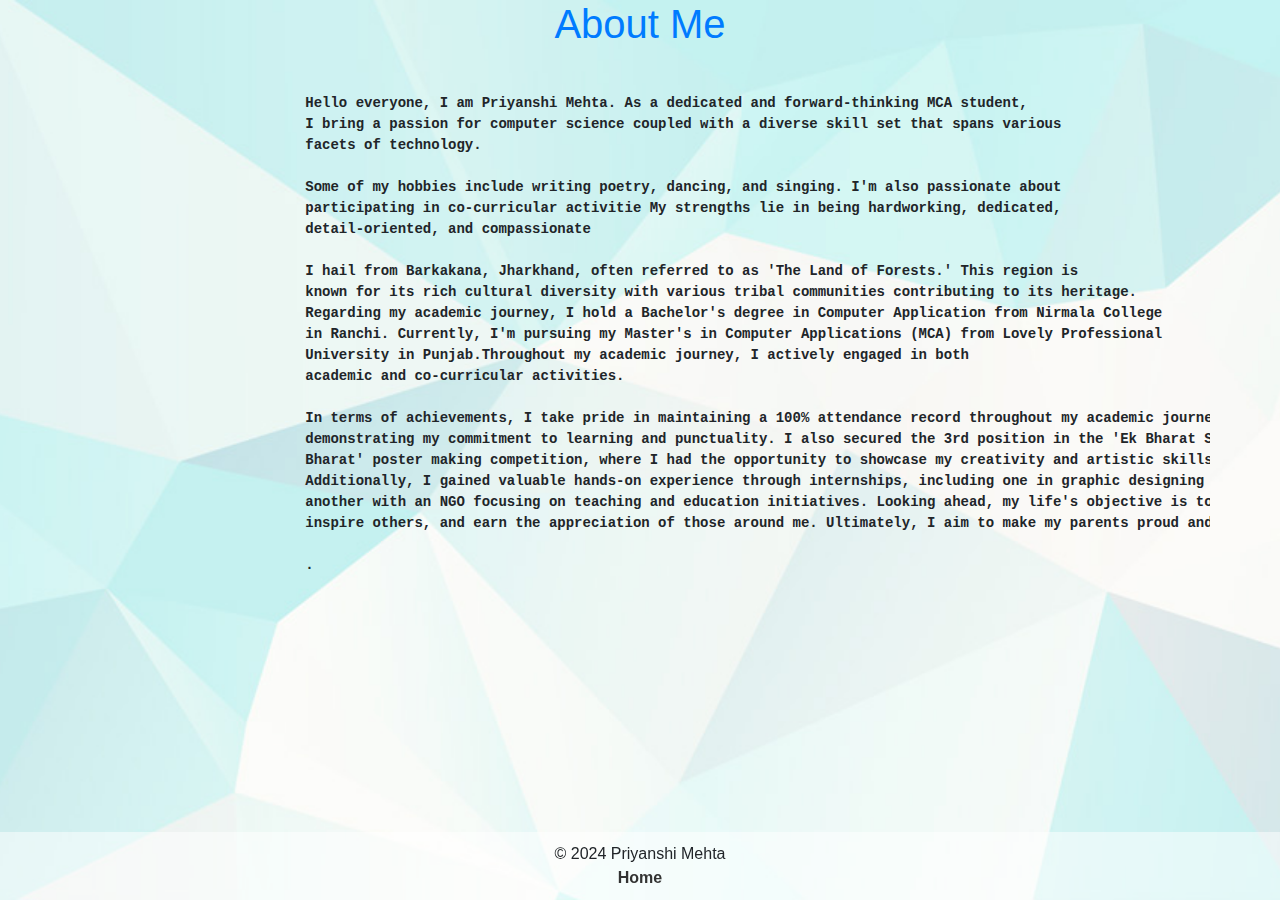
<file: about.html>
<!DOCTYPE html>
<html lang="en">
<head>
    <meta charset="UTF-8">
    <meta name="viewport" content="width=device-width, initial-scale=1.0">
    <title>About Me</title>
    <!-- Link to Bootstrap CSS for additional styling components -->
    <link rel="stylesheet" href="https://stackpath.bootstrapcdn.com/bootstrap/4.5.2/css/bootstrap.min.css">
    <!-- Font Awesome for icons -->
    <link rel="stylesheet" href="https://cdnjs.cloudflare.com/ajax/libs/font-awesome/5.15.4/css/all.min.css">
    <!-- Inline CSS for custom styling -->
    <style>
        body {
            background-image: url("R.jpeg");
            background-size: cover;
            background-position: center;
            height: 100vh; /* Ensure full viewport height */
            overflow: hidden; /* Disable scroll/swipe */
        }
       
        
        
        
        .footer {
            position: fixed;
            bottom: 0;
            width: 100%;
            background-color: rgba(255, 255, 255, 0.5); /* Semi-transparent white background */
            padding: 10px 0;
        }
        .footer a {
            color: #333; /* Footer link color */
            font-weight: bold;
        }
    </style>
</head>
<body>
    <header class="container">
        <h1 class="text-primary text-center mb-4">About Me</h1>
        <div class="row justify-content-center">
           
                    
                        <pre><b>
                            Hello everyone, I am Priyanshi Mehta. As a dedicated and forward-thinking MCA student,
                            I bring a passion for computer science coupled with a diverse skill set that spans various
                            facets of technology.
                            
                            Some of my hobbies include writing poetry, dancing, and singing. I'm also passionate about
                            participating in co-curricular activitie My strengths lie in being hardworking, dedicated,
                            detail-oriented, and compassionate
                            
                            I hail from Barkakana, Jharkhand, often referred to as 'The Land of Forests.' This region is
                            known for its rich cultural diversity with various tribal communities contributing to its heritage.
                            Regarding my academic journey, I hold a Bachelor's degree in Computer Application from Nirmala College
                            in Ranchi. Currently, I'm pursuing my Master's in Computer Applications (MCA) from Lovely Professional
                            University in Punjab.Throughout my academic journey, I actively engaged in both
                            academic and co-curricular activities.
                            
                            In terms of achievements, I take pride in maintaining a 100% attendance record throughout my academic journey,
                            demonstrating my commitment to learning and punctuality. I also secured the 3rd position in the 'Ek Bharat Shreshtha
                            Bharat' poster making competition, where I had the opportunity to showcase my creativity and artistic skills.
                            Additionally, I gained valuable hands-on experience through internships, including one in graphic designing and
                            another with an NGO focusing on teaching and education initiatives. Looking ahead, my life's objective is to give my best,
                            inspire others, and earn the appreciation of those around me. Ultimately, I aim to make my parents proud and contribute positively to society
                            
                            .</b></pre>
            
            
        
        </div>
    </header>

    <footer class="footer">
        <div class="container text-center">
            <p class="mb-0">&copy; 2024 Priyanshi Mehta</p>
            <a href="newport.html" class="home-link">Home</a>
        </div>
    </footer>

    <!-- Bootstrap JS -->
    <script src="https://cdnjs.cloudflare.com/ajax/libs/jquery/3.6.0/jquery.min.js"></script>
    <script src="https://stackpath.bootstrapcdn.com/bootstrap/4.5.2/js/bootstrap.min.js"></script>
</body>
</html>
</file>
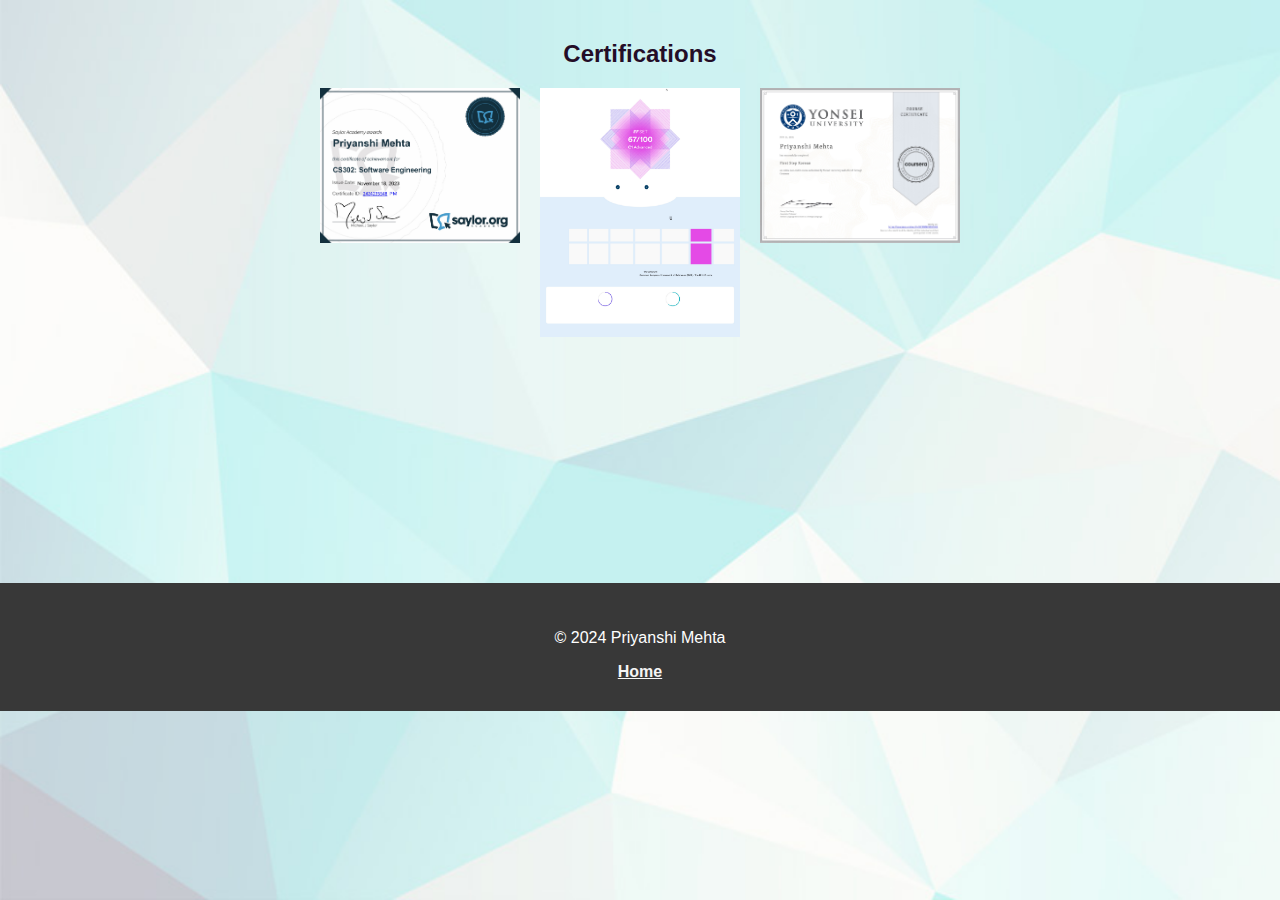
<file: cerifications.html>
<!DOCTYPE html>
<html lang="en">
<head>
    <meta charset="UTF-8">
    <meta name="viewport" content="width=device-width, initial-scale=1.0">
    <title>Certifications</title>
    <style>
        body {
            font-family: Arial, sans-serif;
            margin: 0;
            padding: 0;
            background-image: url("R.jpeg");
            background-size: cover;
            background-repeat: no-repeat;
            background-attachment: fixed;
        }
        .container {
            max-width: 1200px;
            margin: 0 auto;
            padding: 20px;
            overflow: hidden;
        }
        h1, h2 {
            color: #240d27;
            margin-top: 0;
            margin-bottom: 10px;
            text-align: center;
        }
        footer {
            background-color: #383838;
            color: #fff;
            text-align: center;
            padding: 10px 0;
            display: flex;
            justify-content: center;
            align-items: center;
            flex-wrap: wrap;
            margin-top: 15%;
        }
        .certificates-list {
            display: flex;
            justify-content: center;
            flex-wrap: wrap;
        }
        .certificate {
            width: 200px;
            height: auto;
            margin: 10px;
        }
        .footer a {
            color:whitesmoke; /* Footer link color */
            font-weight: bold;
        }
    </style>
</head>
<body>
    <header>
        <div class="container">
            
            <section id="certifications" class="container">
                <h2>Certifications</h2>
                <div class="certificates-list">
                    <a href="CS302: Software Engineering, Saylor Academy">
                        <img src="certficate1.jpg" alt="Certificate 1" class="certificate">
                    </a>
                    <a href="EF Standard English Test (EF SET), EFSET English certificate">
                        <img src="certificate2.jpg" alt="Certificate 2" class="certificate">
                    </a>
                    <a href="First Step Korean">
                        <img src="certificate3.jpg" alt="Certificate 3" class="certificate">
                    </a>
                    <!-- Add more certification links here -->
                </div>
            </section>
        </div>
    </header>

    <footer class="footer">
        <div class="container text-center">
            <p class="mb-0">&copy; 2024 Priyanshi Mehta</p>
            <a href="newport.html" class="home-link">Home</a>
        </div>
    </footer>

    <!-- Bootstrap JS -->
    <script src="https://cdnjs.cloudflare.com/ajax/libs/jquery/3.6.0/jquery.min.js"></script>
    <script src="https://stackpath.bootstrapcdn.com/bootstrap/4.5.2/js/bootstrap.min.js"></script>
</body>
</html>
</file>
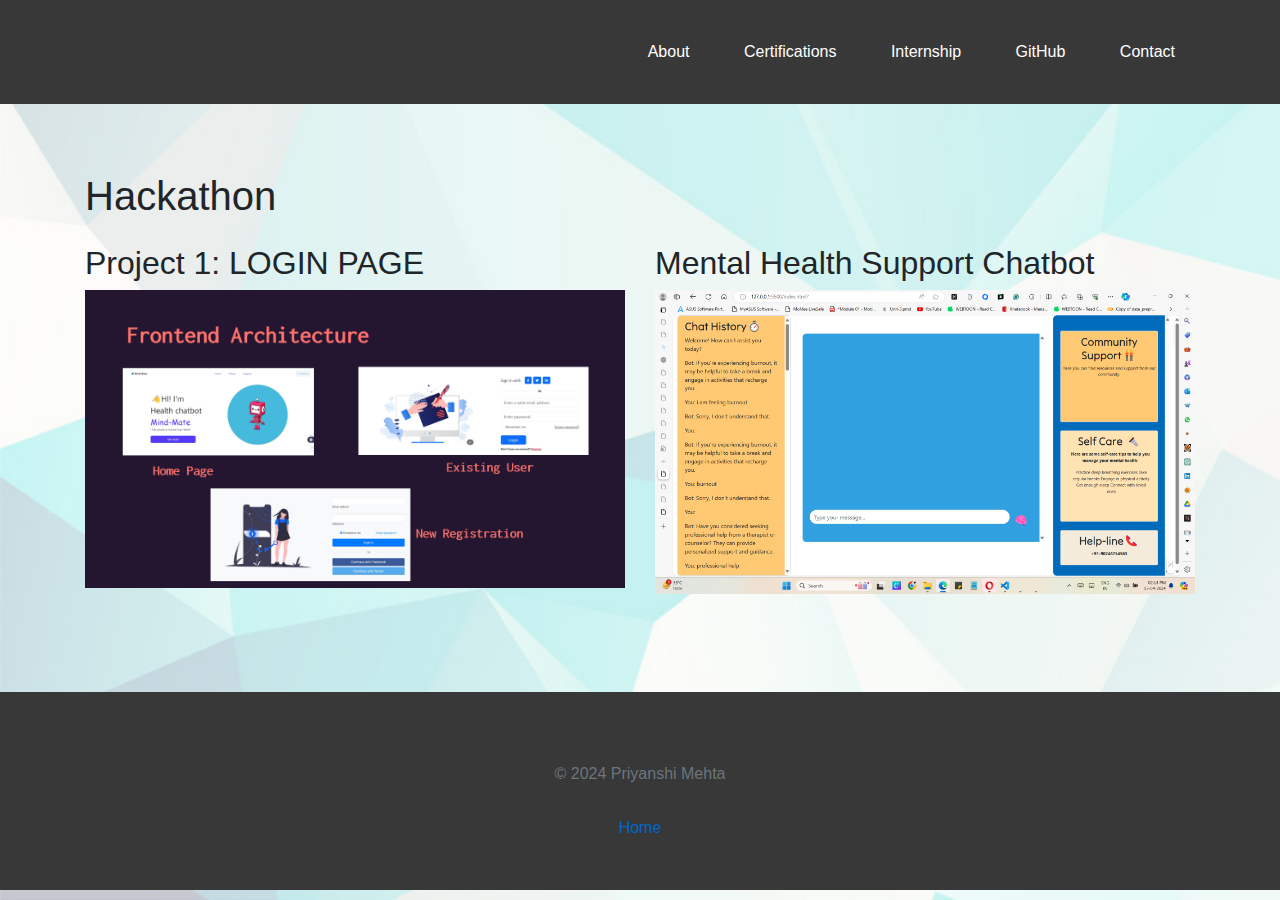
<file: hackathon.html>
<!DOCTYPE html>
<html lang="en">
<head>
    <meta charset="UTF-8">
    <meta name="viewport" content="width=device-width, initial-scale=1.0">
    <title>Hackathon - Priyanshi Mehta</title>
    <!-- Link to external stylesheets or add styles directly here -->
    <link rel="stylesheet" href="newport.css">
    <!-- Bootstrap CSS -->
    <link href="https://stackpath.bootstrapcdn.com/bootstrap/4.5.2/css/bootstrap.min.css" rel="stylesheet">
    <!-- Font Awesome for icons -->
    <link rel="stylesheet" href="https://cdnjs.cloudflare.com/ajax/libs/font-awesome/5.15.4/css/all.min.css">
    <style>
        body {
            display: flex;
            flex-direction: column;
            min-height: 100vh;
            background-image: url("R.jpeg");
        background-size: cover;
        background-repeat: no-repeat;
        background-attachment: fixed;
        }

        .footer {
            margin-top: auto;
        }

        .project-screenshot {
            width: 100%;
            height: auto;
        }
    </style>
</head>
<body>
    <header>
        <div class="container">
            <div class="header-content">
                <nav>
                    <ul>
                        <li><a href="about.html">About</a></li>
                        <li><a href="certifications.html">Certifications</a></li>
                        <li><a href="internship.html">Internship</a></li>
                        <li><a href="https://github.com/PriyanshiMehta650/htmlProject">GitHub</a></li>
                        <li><a href="#contact">Contact</a></li>
                    </ul>
                </nav>
            </div>
        </div>
    </header>

    <div class="container mt-5">
        <h1>Hackathon</h1>
        <div class="row mt-4">
            <div class="col-md-6">
                <h2>Project 1: LOGIN PAGE </h2>
                <img src="Screenshot 2024-05-03 005426.png" alt="Project 1 Screenshot" class="project-screenshot">
            </div>
            <div class="col-md-6">
                <h2> Mental Health Support Chatbot</h2>
                <img src="Screenshot 2024-04-13 141423.png" alt="Project 2 Screenshot" class="project-screenshot">
            </div>
        </div>
    </div>

    <footer class="footer">
        <div class="container">
            <p class="text-muted text-center">&copy; 2024 Priyanshi Mehta</p>
        </div>
        <div class="text-center">
            <a href="newport.html" class="home-link">Home</a>
        </div>
    </footer>

    <!-- Bootstrap JS -->
    <script src="https://cdnjs.cloudflare.com/ajax/libs/jquery/3.6.0/jquery.min.js"></script>
    <script src="https://stackpath.bootstrapcdn.com/bootstrap/4.5.2/js/bootstrap.min.js"></script>
</body>
</html>
</file>
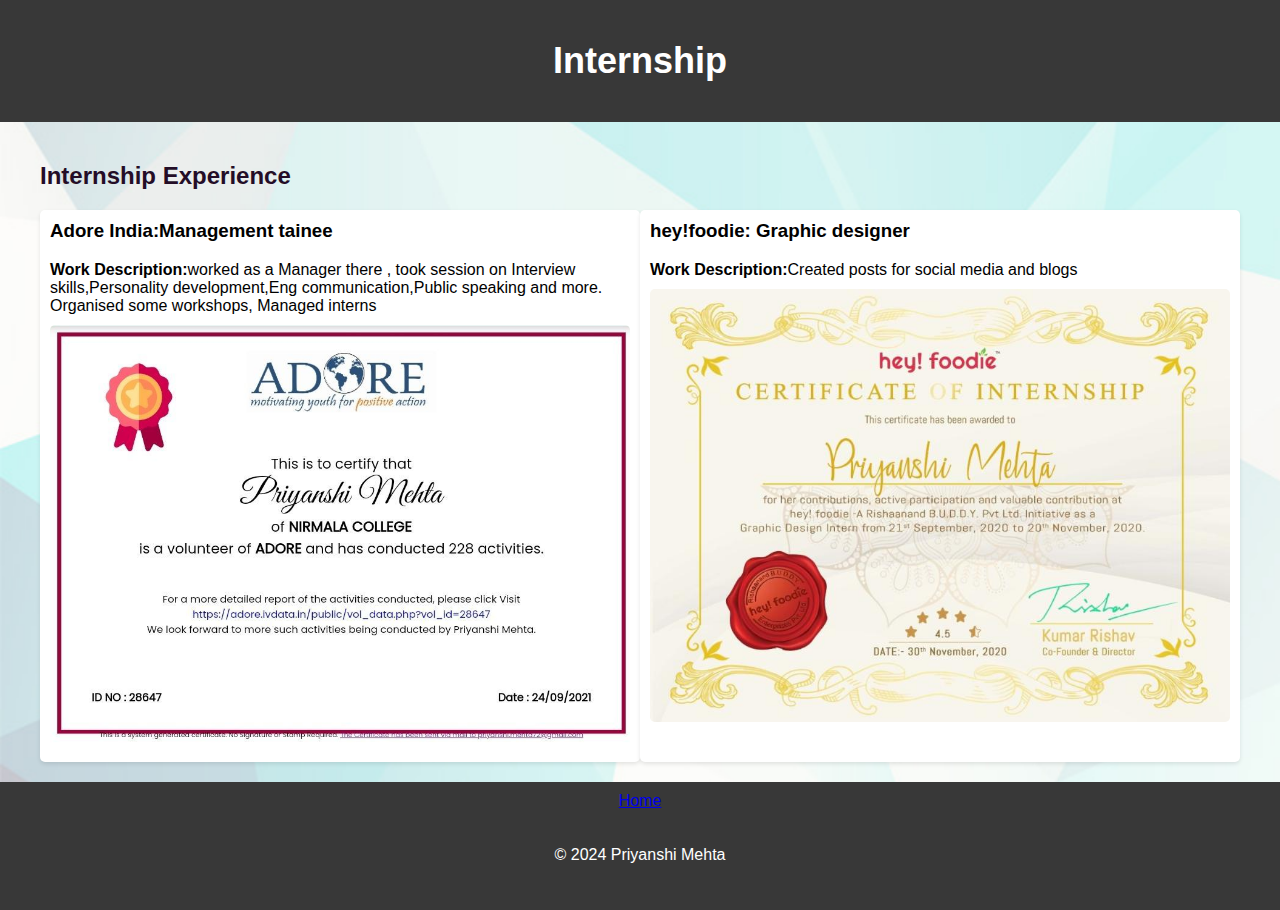
<file: internship.html>
<!DOCTYPE html>
<html lang="en">
<head>
    <meta charset="UTF-8">
    <meta name="viewport" content="width=device-width, initial-scale=1.0">
    <title>Internship</title>
    
    <style>
        body {
            font-family: Arial, sans-serif;
            margin: 0;
            padding: 0;
            background-image: url("R.jpeg");
            background-size: cover;
            background-repeat: no-repeat;
            background-attachment: fixed;
        }/* Add background color */
        .container {
            max-width: 1200px;
            margin: 0 auto;
            padding: 20px;
            overflow: hidden;
        }
        header {
            background-color: #383838;
            color: #fff;
            padding: 20px;
            text-align: center;
        }
        h1 {
            margin: 0;
            font-size: 36px;
        }
        h2 {
            color: #240d27;
            margin-top: 20px; /* Add margin to separate from header */
            margin-bottom: 10px;
        }
        .internship-experience {
            display: flex;
            justify-content: space-between;
            margin-top: 20px; /* Add margin to separate from header */
        }
        .internship-experience div {
            width: calc(50% - 10px); /* Adjust width of internship experience items */
            padding: 10px;
            background-color: #fff; /* Add background color */
            border-radius: 5px;
            box-shadow: 0 2px 4px rgba(0, 0, 0, 0.1); /* Add box shadow for depth */
        }
        .internship-experience h3 {
            margin-top: 0;
        }
        .internship-experience p {
            margin-bottom: 10px;
        }
        .certificate {
            width: 100%;
            border-radius: 5px;
        }
        footer {
            background-color: #383838;
            color: #fff;
            text-align: center;
            padding: 10px 0;
        }
    </style>
</head>
<body>
    <header>
        <div class="container">
            <h1>Internship</h1>
        </div>
    </header>

    <div class="container">
        <section id="internship">
            <h2>Internship Experience</h2>
            <div class="internship-experience">
                <div>
                    <h3>Adore India:Management tainee</h3>
                    <p><strong>Work Description:</strong>worked as a Manager there , 
                        took session on Interview skills,Personality development,Eng communication,Public speaking and more. Organised some workshops, Managed interns</p>
                    <a href="volunteering certificate">
                        <img src="1632488196734.jpeg" alt="certificate" class="certificate">
                    </a>
                </div>
                <div>
                    <h3>hey!foodie: Graphic designer</h3>
                    <p><strong>Work Description:</strong>Created posts for social media and blogs </p>
                    <a href="graphic designer">
                        <img src="internship.jpeg" alt="certificate" class="certificate">
                    </a>
                </div>
            </div>
        </section>
    </div>

    <footer>
        <div>
            <a href="newport.html" class="home-link" textcolor="white">Home</a>
        </div>
        <div class="container">
            <p>&copy; 2024 Priyanshi Mehta</p>
        </div>

    </footer>
</body>
</html>
</file>
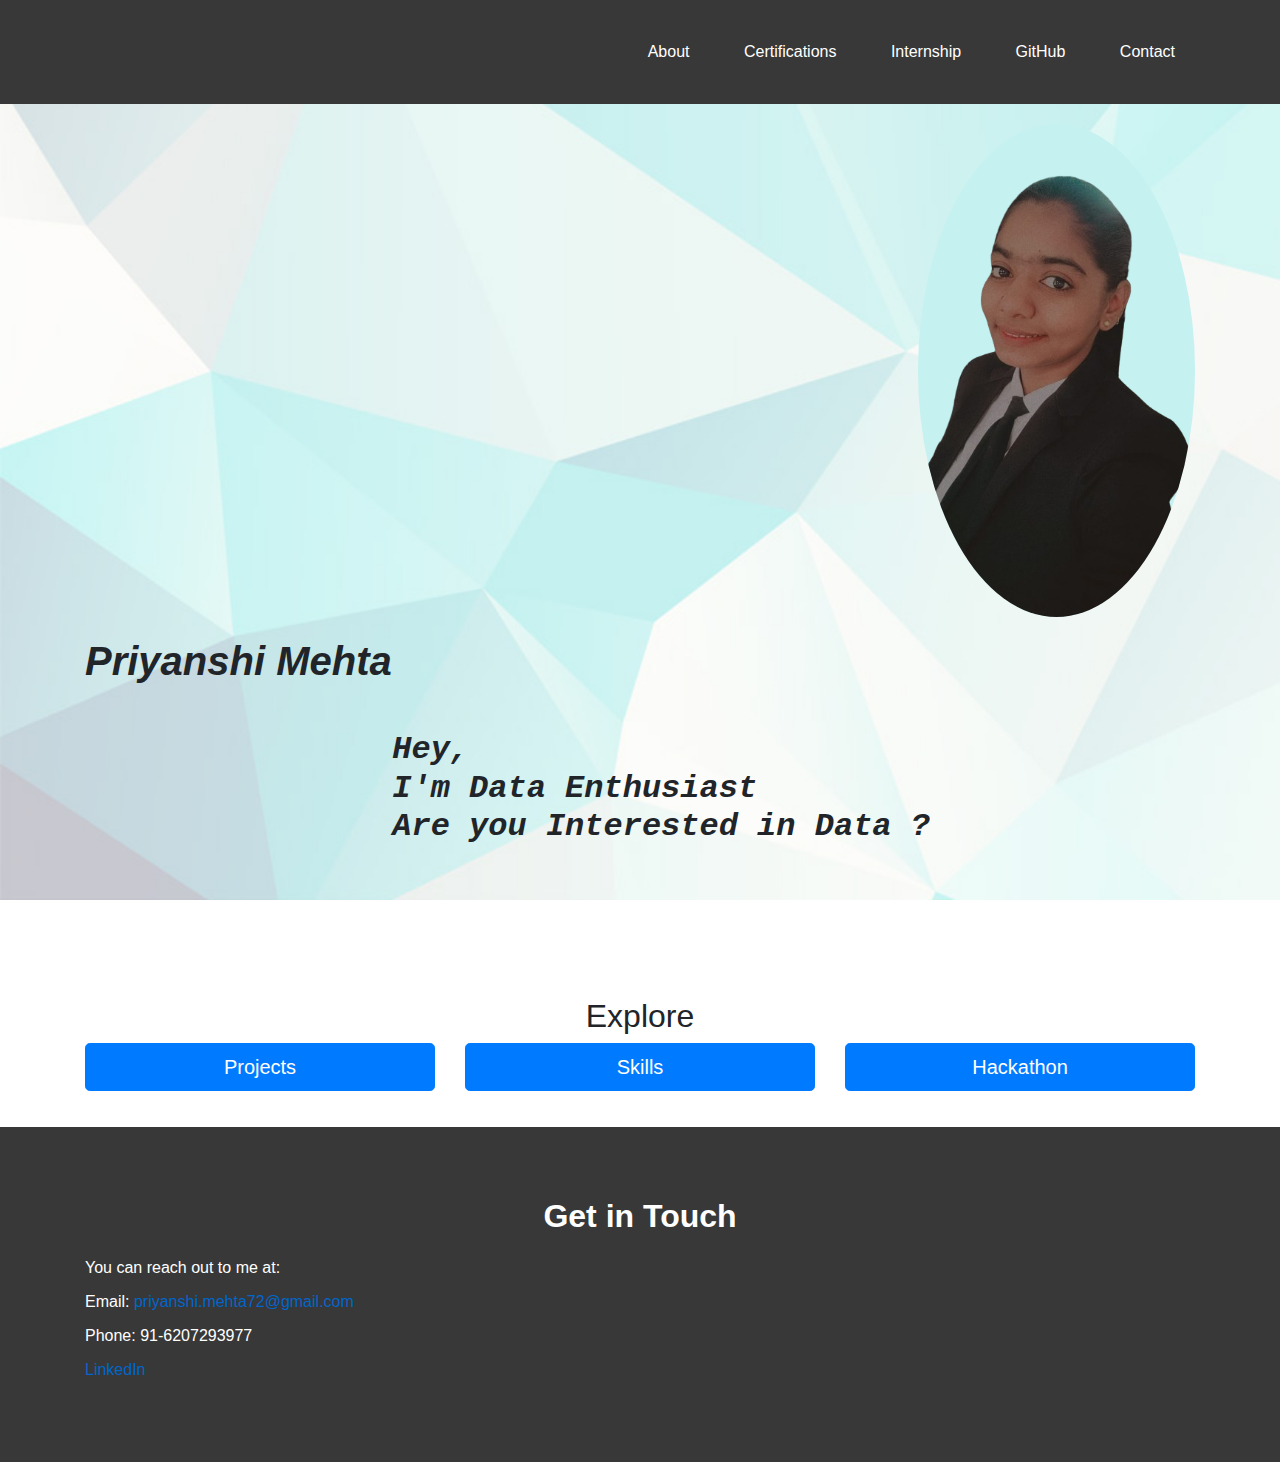
<file: newport.html>
<!DOCTYPE html>
<html lang="en">
<head>
    <meta charset="UTF-8">
    <meta name="viewport" content="width=device-width, initial-scale=1.0">
    <title>Priyanshi Mehta - Portfolio</title>
    <!-- Link to external stylesheets or add styles directly here -->
    <link rel="stylesheet" href="newport.css">
    <!-- Bootstrap CSS -->
   <style>
        body {
            background-image: url("R.jpeg");
            background-size: cover;
            background-repeat: no-repeat;
            background-attachment: fixed;
        }
        

        

        /* Add any additional styling here */
    </style>
    <link href="https://stackpath.bootstrapcdn.com/bootstrap/4.5.2/css/bootstrap.min.css" rel="stylesheet">
    <!-- Font Awesome for icons -->
    <link rel="stylesheet" href="https://cdnjs.cloudflare.com/ajax/libs/font-awesome/5.15.4/css/all.min.css">
</head>
<body backgroundimg="R.jpeg">
    <header>
        <div class="container">
            <div class="header-content">
                <nav>
                    <ul>
                        <li><a href="about.html">About</a></li>
                        <li><a href="cerifications.html">Certifications</a></li>
                        <li><a href="internship.html">Internship</a></li>
                        <li><a href="https://github.com/PriyanshiMehta650/htmlProject">GitHub</a></li>
                        <li><a href="#contact">Contact</a></li>
                    </ul>
                </nav>
            </div>
        </div>
    </header>

    <div class="container">
        <div class="image">
            <img src="myyy.png" alt="Profile Picture" class="profile-picture">
        </div>
        <div class="tagline" style="float: center">
            <h1><strong>Priyanshi Mehta</strong></h1>
            <pre><h2><strong>
                Hey,
                I'm Data Enthusiast
                Are you Interested in Data ?
            </strong></h2></pre>

        
        </div>
    </div>
    

    <!-- Buttons Section -->
    <section class="buttons-section">
        <div class="container text-center mt-5">
            <h2>Explore</h2>
            <div class="row">
                <div class="col-md-4">
                    <a href="projects.html" class="btn btn-primary btn-lg btn-block mb-3">Projects</a>
                </div>
                <div class="col-md-4">
                    <a href="skills.html" class="btn btn-primary btn-lg btn-block mb-3">Skills</a>
                </div>
                <div class="col-md-4">
                    <a href="hackathon.html" class="btn btn-primary btn-lg btn-block mb-3">Hackathon</a>
                </div>
            </div>
        </div>
    </section>

    <footer class="footer">
        <div class="container">
            <section id="contact" class="contact-info">
                <h2>Get in Touch</h2>
                <p>You can reach out to me at:</p>
                <p>Email: <a href="mailto:priyanshi.mehta72@gmail.com" target="_blank" rel="noopener">priyanshi.mehta72@gmail.com</a></p>
                <p>Phone: 91-6207293977</p>
                <p><a href="https://www.linkedin.com/in/the-priyanshi-mehtaa/" target="_blank" rel="noopener">LinkedIn</a></p>
            </section>
        </div>
    </footer>

    <!-- Bootstrap JS -->
    <script src="https://code.jquery.com/jquery-3.5.1.slim.min.js"></script>
    <script src="https://cdn.jsdelivr.net/npm/@popperjs/core@2.9.3/dist/umd/popper.min.js"></script>
    <script src="https://stackpath.bootstrapcdn.com/bootstrap/4.5.2/js/bootstrap.min.js"></script>
</body>
</html>
</file>
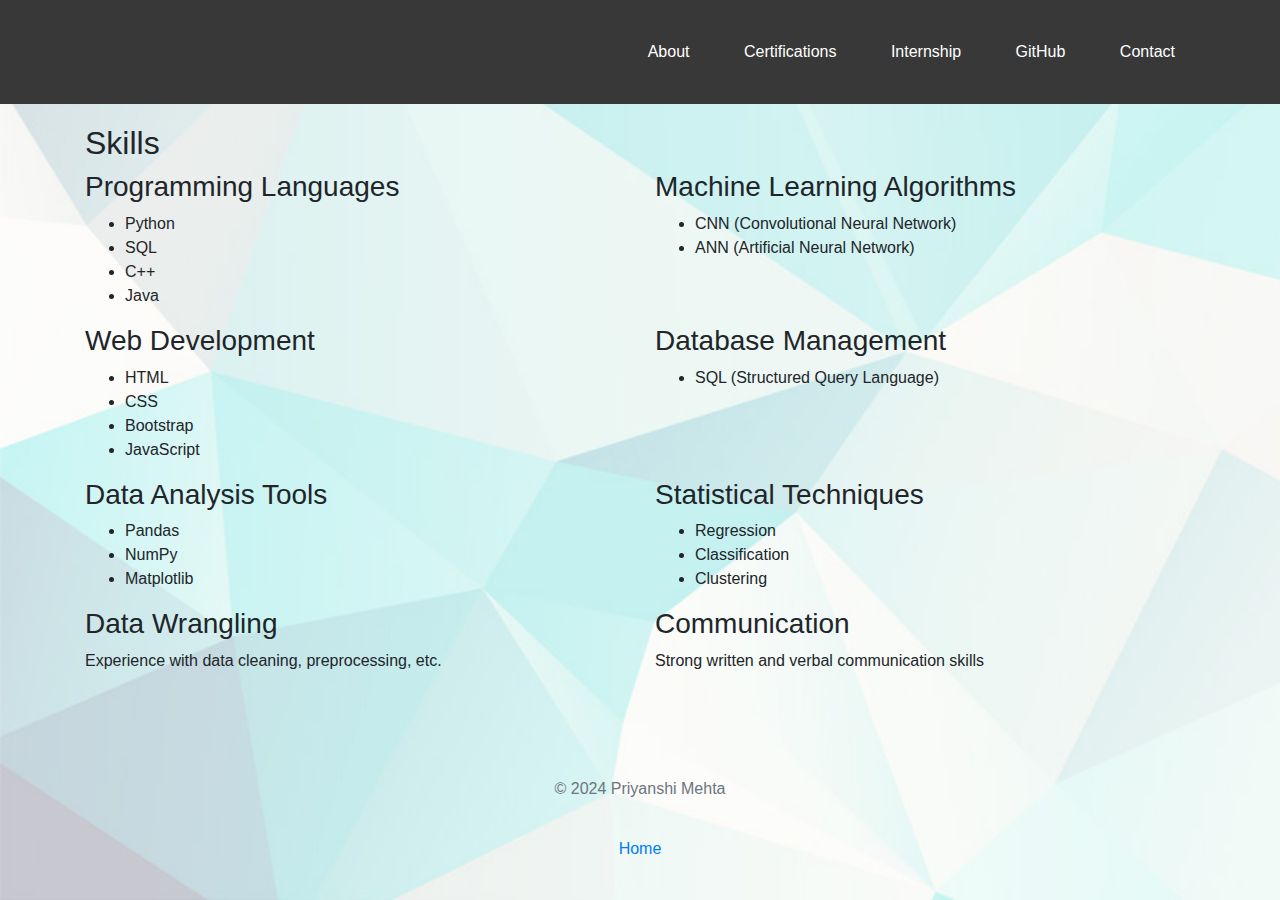
<file: skills.html>
<!DOCTYPE html>
<html lang="en">
<head>
    <meta charset="UTF-8">
    <meta name="viewport" content="width=device-width, initial-scale=1.0">
    <title>Skills - Priyanshi Mehta</title>
    <!-- Link to external stylesheets or add styles directly here -->
    <link rel="stylesheet" href="newport.css">
    <!-- Bootstrap CSS -->
    <link href="https://stackpath.bootstrapcdn.com/bootstrap/4.5.2/css/bootstrap.min.css" rel="stylesheet">
    <!-- Font Awesome for icons -->
    <link rel="stylesheet" href="https://cdnjs.cloudflare.com/ajax/libs/font-awesome/5.15.4/css/all.min.css">
   <style>
   body {
        background-image: url("R.jpeg");
        background-size: cover;
        background-repeat: no-repeat;
        background-attachment: fixed;
    }
</style>
</head>
<body>
    <header>
        <div class="container">
            <div class="header-content">
                <nav>
                    <ul>
                        <li><a href="about.html">About</a></li>
                        <li><a href="certifications.html">Certifications</a></li>
                        <li><a href="internship.html">Internship</a></li>
                        <li><a href="https://github.com/PriyanshiMehta650/htmlProject">GitHub</a></li>
                        <li><a href="#contact">Contact</a></li>
                    </ul>
                </nav>
            </div>
        </div>
    </header>

    <section class="skills-section">
        <div class="container">
            <h2>Skills</h2>
            <div class="row">
                <div class="col-md-6">
                    <h3>Programming Languages</h3>
                    <ul>
                        <li>Python</li>
                        <li>SQL</li>
                        <li>C++</li>
                        <li>Java</li>
                    </ul>
                </div>
                <div class="col-md-6">
                    <h3>Machine Learning Algorithms</h3>
                    <ul>
                        <li>CNN (Convolutional Neural Network)</li>
                        <li>ANN (Artificial Neural Network)</li>
                    </ul>
                </div>
                <div class="col-md-6">
                    <h3>Web Development</h3>
                    <ul>
                        <li>HTML</li>
                        <li>CSS</li>
                        <li>Bootstrap</li>
                        <li>JavaScript</li>
                    </ul>
                </div>
                <div class="col-md-6">
                    <h3>Database Management</h3>
                    <ul>
                        <li>SQL (Structured Query Language)</li>
                    </ul>
                </div>
                <div class="col-md-6">
                    <h3>Data Analysis Tools</h3>
                    <ul>
                        <li>Pandas</li>
                        <li>NumPy</li>
                        <li>Matplotlib</li>
                    </ul>
                </div>
                <div class="col-md-6">
                    <h3>Statistical Techniques</h3>
                    <ul>
                        <li>Regression</li>
                        <li>Classification</li>
                        <li>Clustering</li>
                    </ul>
                </div>
                <div class="col-md-6">
                    <h3>Data Wrangling</h3>
                    <p>Experience with data cleaning, preprocessing, etc.</p>
                </div>
                <div class="col-md-6">
                    <h3>Communication</h3>
                    <p>Strong written and verbal communication skills</p>
                </div>
            </div>
        </div>
    </section>
    <footer class="mt-5">
        <div class="container">
            <p class="text-muted text-center">&copy; 2024 Priyanshi Mehta</p>
        </div>
        <div class="text-center">
            <a href="newport.html" class="home-link">Home</a>
        </div>
    </footer>

    <!-- Bootstrap JS -->
    <script src="https://cdnjs.cloudflare.com/ajax/libs/jquery/3.6.0/jquery.min.js"></script>
    <script src="https://stackpath.bootstrapcdn.com/bootstrap/4.5.2/js/bootstrap.min.js"></script>
</body>
</html>
</file>
<file: newport.css>
/* Reset styles and global settings */
body {
    font-family: Arial, sans-serif;
    margin: 0;
    padding: 0;
    background-color: whitesmoke;
}

/* Container styles */
.container {
    max-width: 1200px;
    margin: 0 auto;
    padding: 20px;
    overflow: hidden;
}

/* Header styles */
header {
    background-color: #383838;
    color: #fff;
    text-align: right;
    padding: 10px 0;
}

/* Navigation styles */
.header-content {
    display: flex;
    justify-content: flex-end;
}

nav ul {
    list-style-type: none;
    margin: 0;
    padding: 0;
}

nav ul li {
    display: inline;
    margin-left: 10px;
}

nav ul li:first-child {
    margin-left: 0;
}

nav ul li a {
    display: inline-block;
    padding: 10px 20px;
    color: #fff;
    text-decoration: none;
}

nav ul li a:hover {
    background-color: #555;
    border-radius: 5px;
}

/* Profile picture styles */
.profile-picture {
    width: 25%;
    float: right;
    margin-bottom: 20px;
    border-radius: 50%;
    background: #C5F1F0;
}

.profile-picture img {
    width: 0%;
    height: 50%;
    object-fit: cover;
}



/* Tagline styles */
.tagline {
    font-size: 16px;
    font-style: italic;
    float: left;
    margin-bottom: auto;
}

/* Footer styles */
.footer {
    background-color: #383838;
    padding: 50px 0;
    margin-bottom: 10px;
    color: white;
    width:100%;
}

.footer h2 {
    font-weight: bold;
    margin-bottom: 20px;
    text-align: center;
}

.footer p {
    margin-bottom: 10px;
}

.footer a {
    color: #0066cc;
    text-decoration: none;
}

.footer a:hover {
    text-decoration: underline;
}
</file>
